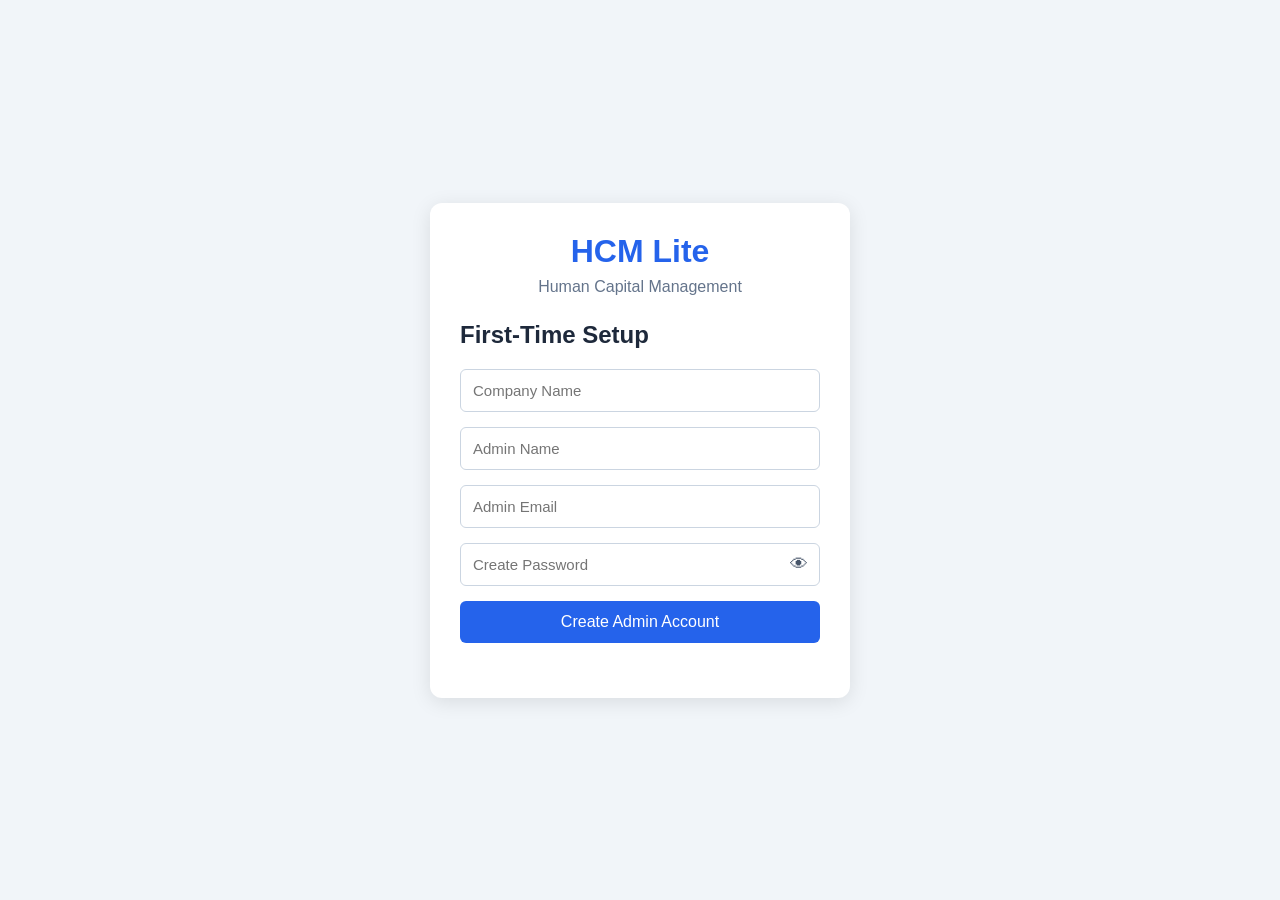
<file: index.html>
<!DOCTYPE html>
<html lang="en">
<head>
    <meta charset="UTF-8">
    <meta name="viewport" content="width=device-width, initial-scale=1.0">
    <title>HCM Lite</title>
    <link rel="stylesheet" href="css/style.css">
</head>
<body>
    <div class="auth-container">
    <h1>HCM Lite</h1>
    <p>Human Capital Management</p>

    <div id="setup-section">
        <h2>First-Time Setup</h2>

        <form id="setup-form">
            <input type="text" id="company-name" placeholder="Company Name" required>
            <input type="text" id="admin-name" placeholder="Admin Name" required>
            <input type="email" id="admin-email" placeholder="Admin Email" required>
            <div class="password-box">
                <input type="password" id="admin-password" placeholder="Create Password" required>   
                <button type="button" class="eye-btn" onclick="togglePassword('admin-password', this)">👁</button>
            </div>

            <button type="submit">Create Admin Account</button>
        </form>
    </div>

    <div id="login-section" class="hidden">
        <h2>Login</h2>

        <form id="login-form">
            <input type="email" id="login-email" placeholder="Email Address" required>
            <div class="password-box">
                <input type="password" id="login-password" placeholder="Password" required>
                <button type="button" class="eye-btn" onclick="togglePassword('login-password', this)">👁</button>
            </div>

            <button type="submit">Login</button>
        </form>
    </div>

    <p id="message"></p>
</div>

<script src="js/storage.js"></script>
<script src="js/auth.js"></script>
</body>
</html>
</file>
<file: css/style.css>
* {
    margin: 0;
    padding: 0;
    box-sizing: border-box;
}

body {
    font-family: Arial, sans-serif;
    background: #f1f5f9;
    min-height: 100vh;
    display: flex;
    justify-content: center;
    align-items: center;
    padding: 20px;
}

.auth-container {
    background: white;
    width: 100%;
    max-width: 420px;
    padding: 30px;
    border-radius: 12px;
    box-shadow: 0 4px 20px rgba(0, 0, 0, 0.1);
}

h1 {
    text-align: center;
    color: #2563eb;
    margin-bottom: 8px;
}

.auth-container > p {
    text-align: center;
    color: #64748b;
    margin-bottom: 25px;
}

h2 {
    margin-bottom: 20px;
    color: #1e293b;
}

input {
    width: 100%;
    padding: 12px;
    margin-bottom: 15px;
    border: 1px solid #cbd5e1;
    border-radius: 6px;
    font-size: 15px;
}

button {
    width: 100%;
    padding: 12px;
    border: none;
    border-radius: 6px;
    background: #2563eb;
    color: white;
    font-size: 16px;
    cursor: pointer;
}

button:hover {
    background: #1d4ed8;
}

.hidden {
    display: none;
}

#message {
    margin-top: 15px;
    font-size: 14px;
}


.password-box {
    position: relative;
    width: 100%;
}

.password-box input {
    padding-right: 45px;
}

.password-box .eye-btn {
    position: absolute;
    top: 0;
    right: 0;
    width: 42px;
    height: 43px;
    padding: 0;
    background: transparent;
    color: #475569;
    font-size: 18px;
}

.password-box .eye-btn:hover {
    background: transparent;
}


.dashboard {
    width: 100%;
    min-height: 100vh;
    background: #f1f5f9;
}

.topbar {
    background: white;
    padding: 18px 5%;
    display: flex;
    justify-content: space-between;
    align-items: center;
    box-shadow: 0 2px 8px rgba(0, 0, 0, 0.08);
    gap: 15px;
}

.topbar h1 {
    margin: 0;
}

.topbar span {
    color: #334155;
    margin-right: 15px;
}

.logout-btn {
    width: auto;
    padding: 10px 18px;
    background: #dc2626;
}

.logout-btn:hover {
    background: #b91c1c;
}

.dashboard-content {
    max-width: 1200px;
    margin: auto;
    padding: 35px 20px;
}

.welcome-text {
    color: #64748b;
    margin: 10px 0 25px;
}

.stats-grid,
.menu-grid {
    display: grid;
    grid-template-columns: repeat(3, minmax(0, 1fr));
    gap: 20px;
}

.stat-card,
.menu-card {
    background: white;
    padding: 24px;
    border-radius: 10px;
    box-shadow: 0 3px 10px rgba(0, 0, 0, 0.05);
}

.stat-card p {
    color: #2563eb;
    font-size: 30px;
    font-weight: bold;
    margin-top: 15px;
}

.section-heading {
    margin: 35px 0 20px;
}

.menu-card {
    text-decoration: none;
    color: #1e293b;
    border: 1px solid #e2e8f0;
    transition: 0.2s;
}

.menu-card:hover {
    transform: translateY(-3px);
    border-color: #2563eb;
}

.menu-card p {
    color: #64748b;
    margin-top: 10px;
    line-height: 1.5;
}

@media (max-width: 700px) {
    .stats-grid,
    .menu-grid {
        grid-template-columns: 1fr;
    }

    .topbar {
        flex-wrap: wrap;
    }

    .dashboard-content {
        padding: 25px 15px;
    }
}


.employee-form,
.employee-list-section {
    background: white;
    padding: 25px;
    margin-top: 25px;
    border-radius: 10px;
    box-shadow: 0 3px 10px rgba(0, 0, 0, 0.05);
}

.employee-form h2,
.employee-list-section h2 {
    margin-bottom: 20px;
}

.employee-form input,
.employee-list-section input {
    display: block;
}

.employee-form button {
    margin-bottom: 10px;
}

.employee-card {
    border: 1px solid #e2e8f0;
    border-radius: 8px;
    padding: 18px;
    margin-top: 15px;
    overflow-wrap: anywhere;
}

.employee-card h3 {
    color: #1e293b;
    margin-bottom: 10px;
}

.employee-card p {
    color: #64748b;
    margin: 7px 0;
}

.employee-actions {
    display: flex;
    gap: 10px;
    margin-top: 15px;
}

.employee-actions button {
    width: auto;
    padding: 9px 16px;
}

.employee-actions .delete-btn {
    background: #dc2626;
}

.employee-actions .delete-btn:hover {
    background: #b91c1c;
}

#employee-message {
    margin-top: 10px;
}

@media (max-width: 500px) {
    .employee-actions {
        flex-wrap: wrap;
    }
}


.attendance-card {
    background: #ffffff;
    padding: 16px;
    margin: 12px 0;
    border-radius: 10px;
    border: 1px solid #e5e7eb;
    box-shadow: 0 2px 6px rgba(0, 0, 0, 0.06);
}

.attendance-card p {
    margin: 8px 0;
    color: #333333;
}

.present-status {
    color: #15803d;
    font-weight: bold;
}

.late-status {
    color: #dc2626;
    font-weight: bold;
}

.attendance-section,
#attendanceRecord {
    max-width: 800px;
    margin: 25px auto;
}

.attendance-card {
    text-align: left;
}

.dashboard-content > h2,
.dashboard-content > .welcome-text {
    text-align: center;
}

#checkInBtn {
    margin-left: 12px;
}

#checkOutBtn {
    margin-right: 12px;
}

.stats-grid {
    display: flex;
    justify-content: center;
}

.stats-grid .stat-card {
    width: 100%;
    max-width: 500px;
    text-align: center;
}

#checkInBtn,
#checkOutBtn {
    display: inline-block;
    margin-top: 12px;
    margin-bottom: 12px;
}

#checkInBtn {
    margin-right: 8px;
}

#checkOutBtn {
    margin-left: 8px;
}
</file>
